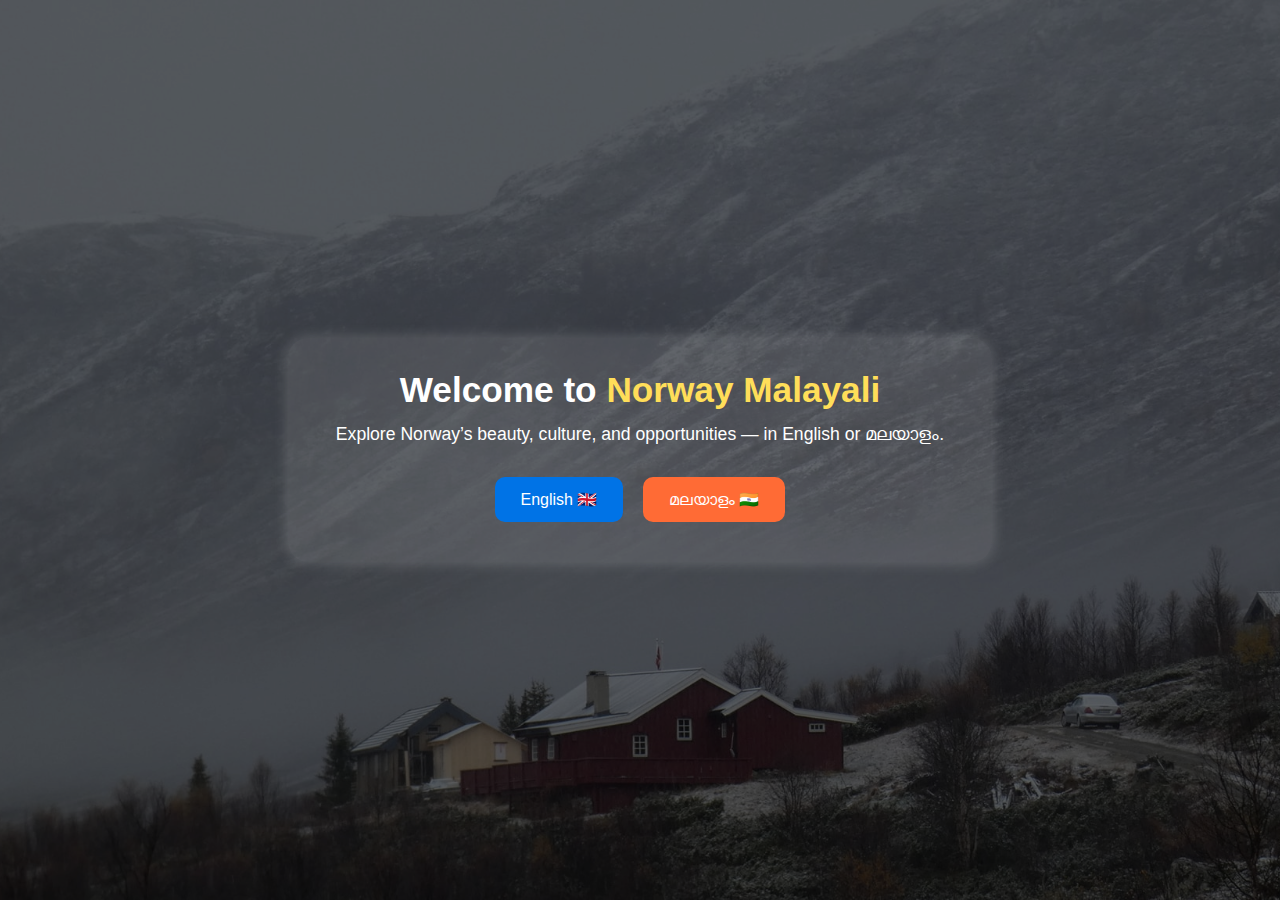
<file: index.html>
<!DOCTYPE html>
<html lang="en">
<head>
  <meta charset="UTF-8" />
  <meta name="viewport" content="width=device-width, initial-scale=1.0" />
  <title>Welcome | Norway Malayali</title>
  <link rel="stylesheet" href="../assets/style.css">
  <script src="../assets/script.js" defer></script>
</head>
<body>
  <div class="hero">
    <div class="overlay">
      <div class="welcome-box">
        <h1>Welcome to <span>Norway Malayali</span></h1>
        <p>Explore Norway’s beauty, culture, and opportunities — in English or മലയാളം.</p>
        <div class="buttons">
          <button onclick="setLanguage('en')">English 🇬🇧</button>
          <button onclick="setLanguage('ml')">മലയാളം 🇮🇳</button>
        </div>
      </div>
    </div>
  </div>
</body>
</html>
</file>
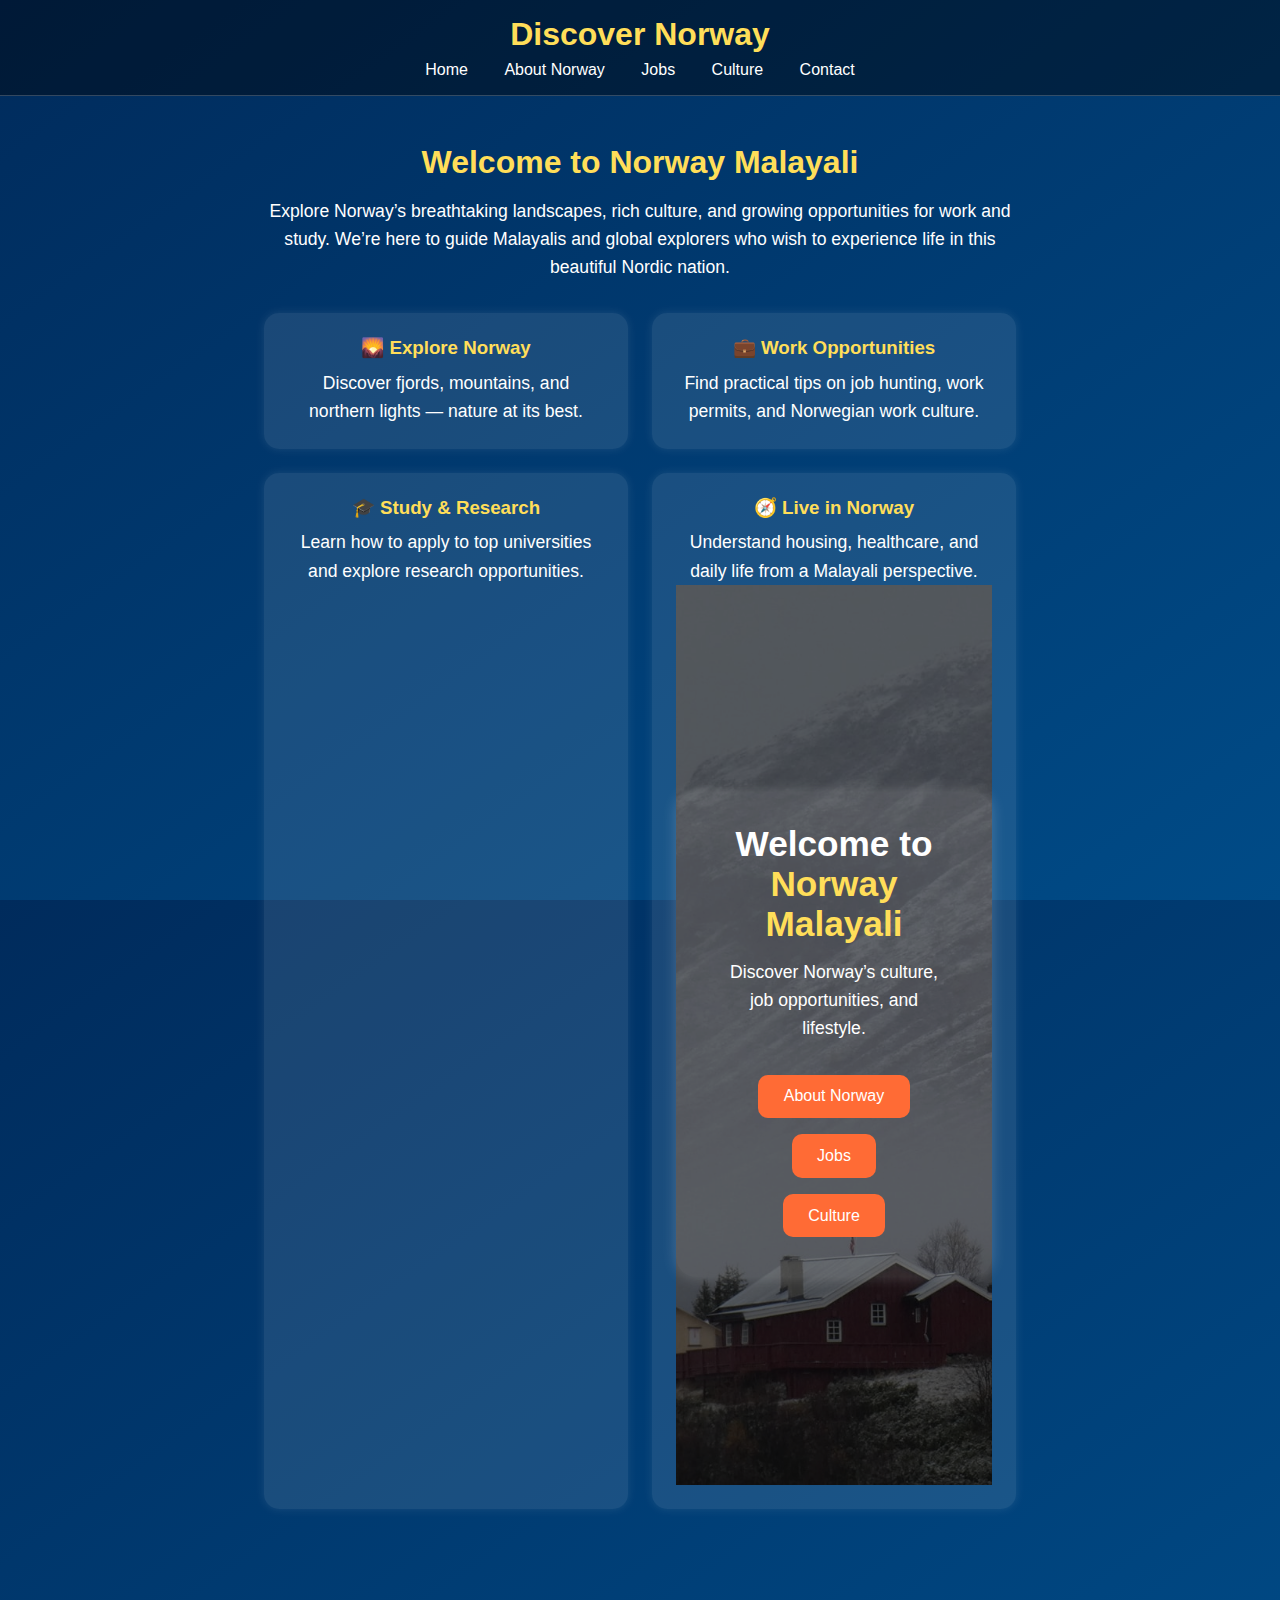
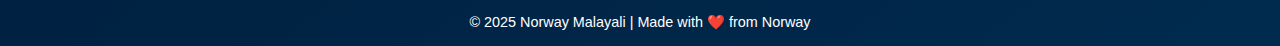
<file: en/index.html>
<!DOCTYPE html>
<html lang="en">
<head>
<meta charset="UTF-8" />
<meta name="viewport" content="width=device-width, initial-scale=1.0" />
  <title>Discover Norway | Norway Malayali</title>
  <title>Home | Norway Malayali</title>
<link rel="stylesheet" href="/assets/style.css">
  <style>
    /* Page-specific tweaks to match your theme */
    body {
      background: linear-gradient(to bottom right, #002b5c, #004b87);
      color: white;
      font-family: "Poppins", sans-serif;
      margin: 0;
    }
    header {
      background: rgba(0, 0, 0, 0.4);
      padding: 1em 0;
      text-align: center;
      border-bottom: 1px solid rgba(255,255,255,0.2);
    }
    header h1 {
      margin: 0;
      color: #ffde59;
      font-size: 2rem;
    }
    nav {
      margin-top: 0.5em;
    }
    nav a {
      color: #fff;
      text-decoration: none;
      margin: 0 1em;
      font-weight: 500;
      transition: 0.3s;
    }
    nav a:hover {
      color: #ffde59;
    }

    main {
      text-align: center;
      padding: 3em 1.5em;
      max-width: 800px;
      margin: 0 auto;
    }
    main h2 {
      font-size: 2rem;
      margin-bottom: 0.5em;
      color: #ffde59;
    }
    main p {
      line-height: 1.6;
      font-size: 1.1rem;
    }

    .card-container {
      display: grid;
      grid-template-columns: repeat(auto-fit, minmax(240px, 1fr));
      gap: 1.5em;
      margin-top: 2em;
    }

    .card {
      background: rgba(255,255,255,0.1);
      border-radius: 15px;
      padding: 1.5em;
      box-shadow: 0 0 10px rgba(255,255,255,0.1);
      transition: 0.3s;
    }
    .card:hover {
      transform: scale(1.05);
      box-shadow: 0 0 20px rgba(255,255,255,0.2);
    }
    .card h3 {
      color: #ffde59;
      margin-bottom: 0.5em;
    }

    footer {
      text-align: center;
      padding: 1em;
      background: rgba(0, 0, 0, 0.4);
      font-size: 0.9rem;
      margin-top: 3em;
    }
  </style>
  <script src="/assets/script.js" defer></script>
</head>
<body>
  <header>
    <h1>Discover Norway</h1>
    <nav>
      <a href="index.html">Home</a>
      <a href="about.html">About Norway</a>
      <a href="jobs.html">Jobs</a>
      <a href="culture.html">Culture</a>
      <a href="contact.html">Contact</a>
    </nav>
  </header>

  <main>
    <h2>Welcome to Norway Malayali</h2>
    <p>Explore Norway’s breathtaking landscapes, rich culture, and growing opportunities for work and study. We’re here to guide Malayalis and global explorers who wish to experience life in this beautiful Nordic nation.</p>

    <div class="card-container">
      <div class="card">
        <h3>🌄 Explore Norway</h3>
        <p>Discover fjords, mountains, and northern lights — nature at its best.</p>
      </div>
      <div class="card">
        <h3>💼 Work Opportunities</h3>
        <p>Find practical tips on job hunting, work permits, and Norwegian work culture.</p>
      </div>
      <div class="card">
        <h3>🎓 Study & Research</h3>
        <p>Learn how to apply to top universities and explore research opportunities.</p>
      </div>
      <div class="card">
        <h3>🧭 Live in Norway</h3>
        <p>Understand housing, healthcare, and daily life from a Malayali perspective.</p>
  <div class="hero">
    <div class="overlay">
      <div class="welcome-box">
        <h1>Welcome to <span>Norway Malayali</span></h1>
        <p>Discover Norway’s culture, job opportunities, and lifestyle.</p>
        <div class="buttons">
          <a href="about.html"><button>About Norway</button></a>
          <a href="jobs.html"><button>Jobs</button></a>
          <a href="culture.html"><button>Culture</button></a>
        </div>
</div>
</div>
  </main>

  <footer>
    &copy; 2025 Norway Malayali | Made with ❤️ from Norway
  </footer>
  </div>
</body>
</html>
</file>
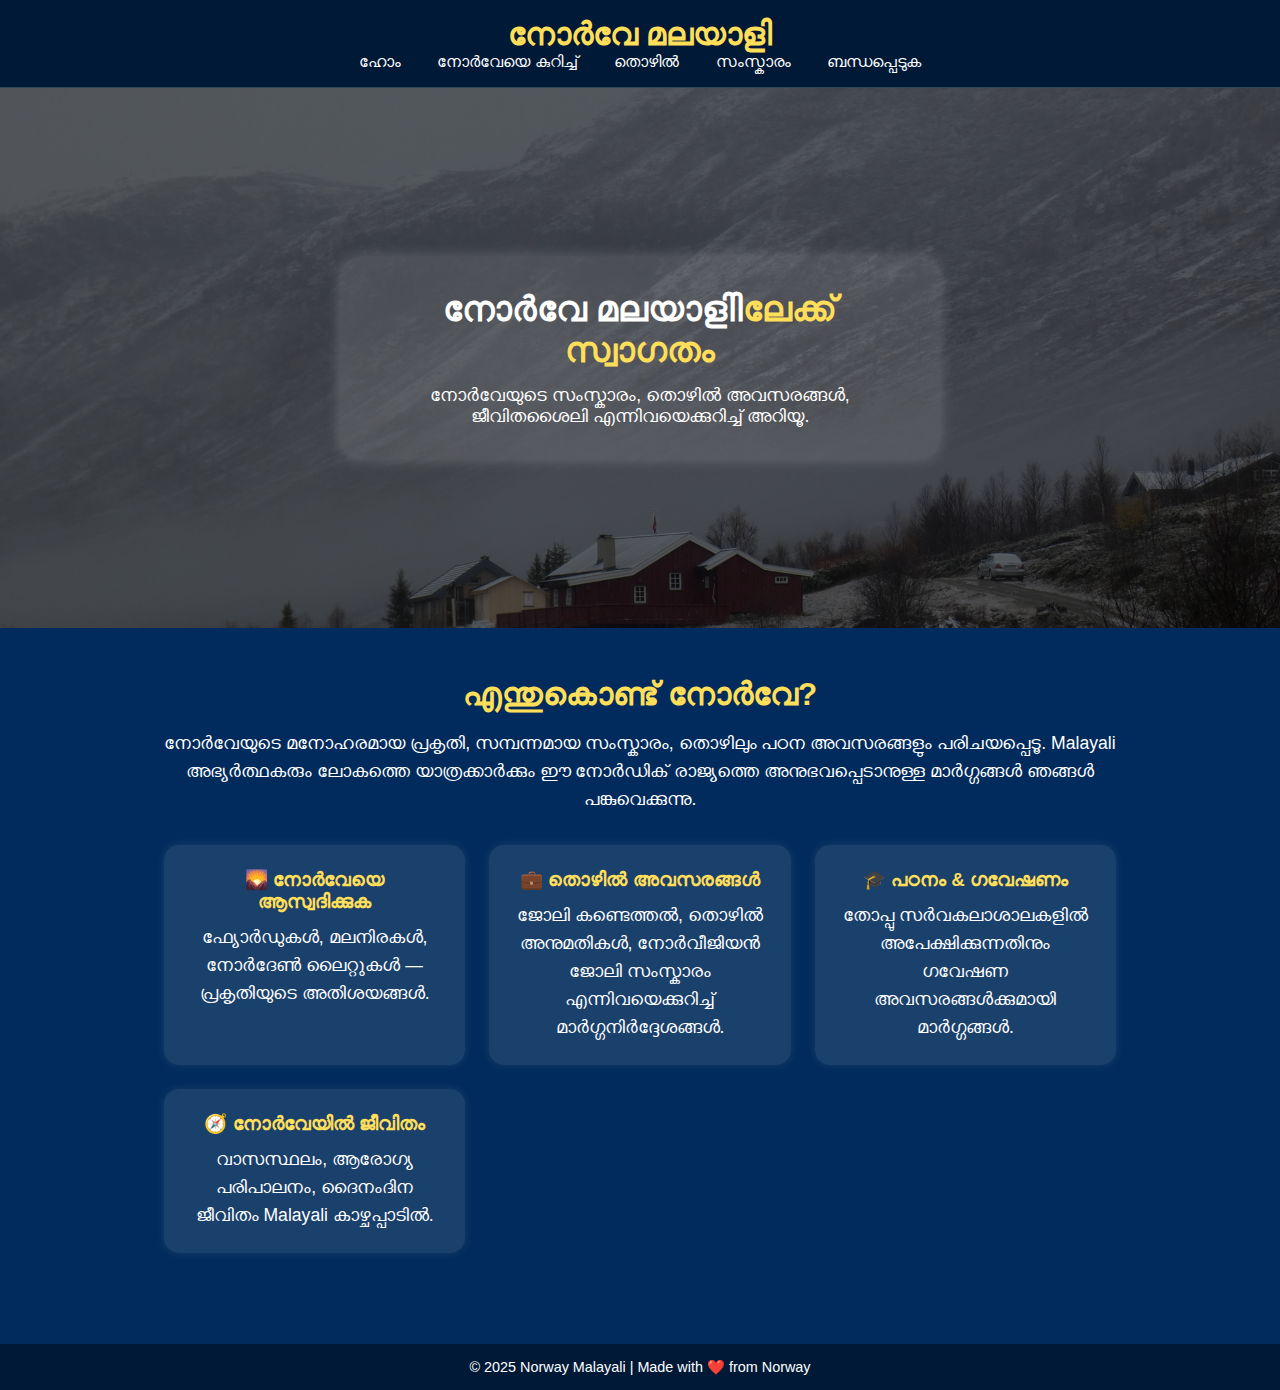
<file: ml/index.html>
<!DOCTYPE html>
<html lang="ml">
<head>
<meta charset="UTF-8" />
<meta name="viewport" content="width=device-width, initial-scale=1.0" />
<title>നോർവേ മലയാളി | ഹോം</title>
<link rel="stylesheet" href="/assets/style.css">
<style>
/* Hero Section */
.hero {
  background: url("/assets/bg.jpg") center/cover no-repeat;
  height: 60vh;
  display: flex;
  align-items: center;
  justify-content: center;
  position: relative;
}

.overlay {
  background: rgba(0, 0, 0, 0.55);
  width: 100%;
  height: 100%;
  display: flex;
  align-items: center;
  justify-content: center;
  position: absolute;
  top: 0;
  left: 0;
}

.welcome-box {
  text-align: center;
  background: rgba(255, 255, 255, 0.1);
  padding: 2em 3em;
  border-radius: 20px;
  max-width: 600px;
  color: white;
}

/* Header & Nav */
body {
  margin: 0;
  font-family: "Poppins", sans-serif;
  background: #002b5c;
  color: white;
}

header {
  background: rgba(0,0,0,0.4);
  padding: 1em 0;
  text-align: center;
  border-bottom: 1px solid rgba(255,255,255,0.2);
}

header h1 { margin: 0; color: #ffde59; font-size: 2rem; }
nav a {
  color: #fff;
  text-decoration: none;
  margin: 0 1em;
  font-weight: 500;
  transition: 0.3s;
}
nav a:hover { color: #ffde59; }

/* Main cards section */
main {
  text-align: center;
  padding: 3em 1.5em;
  max-width: 1000px;
  margin: 0 auto;
}

main h2 { font-size: 2rem; margin-bottom: 0.5em; color: #ffde59; }
main p { line-height: 1.6; font-size: 1.1rem; }

.card-container {
  display: grid;
  grid-template-columns: repeat(auto-fit, minmax(240px, 1fr));
  gap: 1.5em;
  margin-top: 2em;
}

.card {
  background: rgba(255,255,255,0.1);
  border-radius: 15px;
  padding: 1.5em;
  box-shadow: 0 0 10px rgba(255,255,255,0.1);
  transition: 0.3s;
}
.card:hover {
  transform: scale(1.05);
  box-shadow: 0 0 20px rgba(255,255,255,0.2);
}
.card h3 { color: #ffde59; margin-bottom: 0.5em; }

/* Footer */
footer {
  text-align: center;
  padding: 1em;
  background: rgba(0,0,0,0.4);
  font-size: 0.9rem;
  margin-top: 3em;
}
</style>
</head>
<body>

<header>
  <h1>നോർവേ മലയാളി</h1>
  <nav>
    <a href="index.html">ഹോം</a>
    <a href="about.html">നോർവേയെ കുറിച്ച്</a>
    <a href="jobs.html">തൊഴിൽ</a>
    <a href="culture.html">സംസ്കാരം</a>
    <a href="contact.html">ബന്ധപ്പെടുക</a>
  </nav>
</header>

<!-- Hero Section (text only) -->
<div class="hero">
  <div class="overlay">
    <div class="welcome-box">
      <h1>നോർവേ മലയാളി<span>ിലേക്ക് സ്വാഗതം</span></h1>
      <p>നോർവേയുടെ സംസ്കാരം, തൊഴിൽ അവസരങ്ങൾ, ജീവിതശൈലി എന്നിവയെക്കുറിച്ച് അറിയൂ.</p>
    </div>
  </div>
</div>

<!-- Main Cards Section -->
<main>
  <h2>എന്തുകൊണ്ട് നോർവേ?</h2>
  <p>നോർവേയുടെ മനോഹരമായ പ്രകൃതി, സമ്പന്നമായ സംസ്കാരം, തൊഴിലും പഠന അവസരങ്ങളും പരിചയപ്പെടൂ. Malayali അഭ്യർത്ഥകരും ലോകത്തെ യാത്രക്കാർക്കും ഈ നോർഡിക് രാജ്യത്തെ അനുഭവപ്പെടാനുള്ള മാർഗ്ഗങ്ങൾ ഞങ്ങൾ പങ്കുവെക്കുന്നു.</p>

  <div class="card-container">
    <div class="card">
      <h3>🌄 നോർവേയെ ആസ്വദിക്കുക</h3>
      <p>ഫ്യോർഡുകൾ, മലനിരകൾ, നോർദേൺ ലൈറ്റുകൾ — പ്രകൃതിയുടെ അതിശയങ്ങൾ.</p>
    </div>
    <div class="card">
      <h3>💼 തൊഴിൽ അവസരങ്ങൾ</h3>
      <p>ജോലി കണ്ടെത്തൽ, തൊഴിൽ അനുമതികൾ, നോർവീജിയൻ ജോലി സംസ്കാരം എന്നിവയെക്കുറിച്ച് മാർഗ്ഗനിർദ്ദേശങ്ങൾ.</p>
    </div>
    <div class="card">
      <h3>🎓 പഠനം & ഗവേഷണം</h3>
      <p>തോപ്പു സർവകലാശാലകളിൽ അപേക്ഷിക്കുന്നതിനും ഗവേഷണ അവസരങ്ങൾക്കുമായി മാർഗ്ഗങ്ങൾ.</p>
    </div>
    <div class="card">
      <h3>🧭 നോർവേയിൽ ജീവിതം</h3>
      <p>വാസസ്ഥലം, ആരോഗ്യ പരിപാലനം, ദൈനംദിന ജീവിതം Malayali കാഴ്ചപ്പാടിൽ.</p>
    </div>
  </div>
</main>

<footer>
  &copy; 2025 Norway Malayali | Made with ❤️ from Norway
</footer>

</body>
</html>
</file>
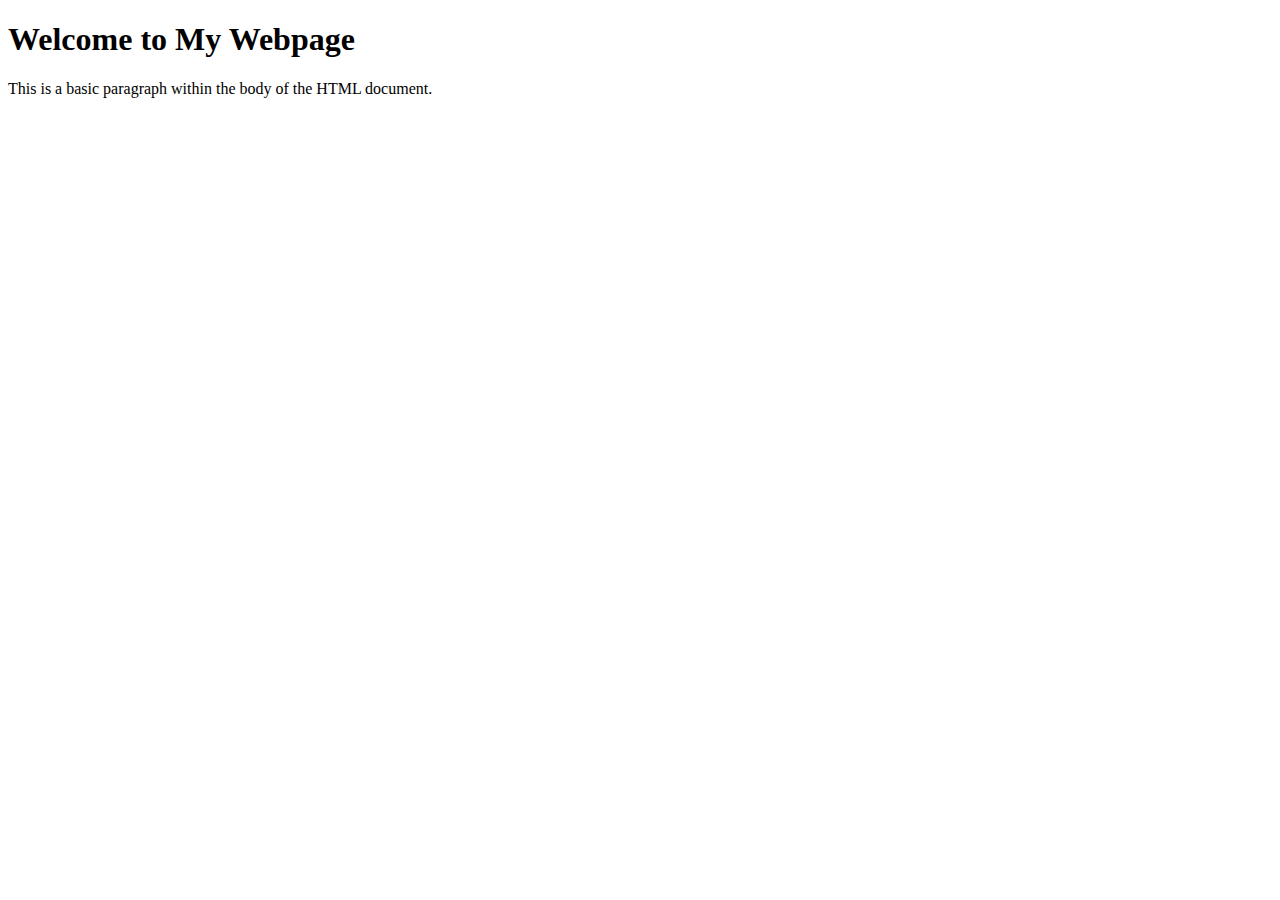
<file: en/about.html>
<!DOCTYPE html>
<html lang="en">
<head>
    <meta charset="UTF-8">
    <meta name="viewport" content="width=device-width, initial-scale=1.0">
    <title>About Webpage</title>
</head>
<body>
    <h1>Welcome to My Webpage</h1>
    <p>This is a basic paragraph within the body of the HTML document.</p>
</body>
</html>
</file>
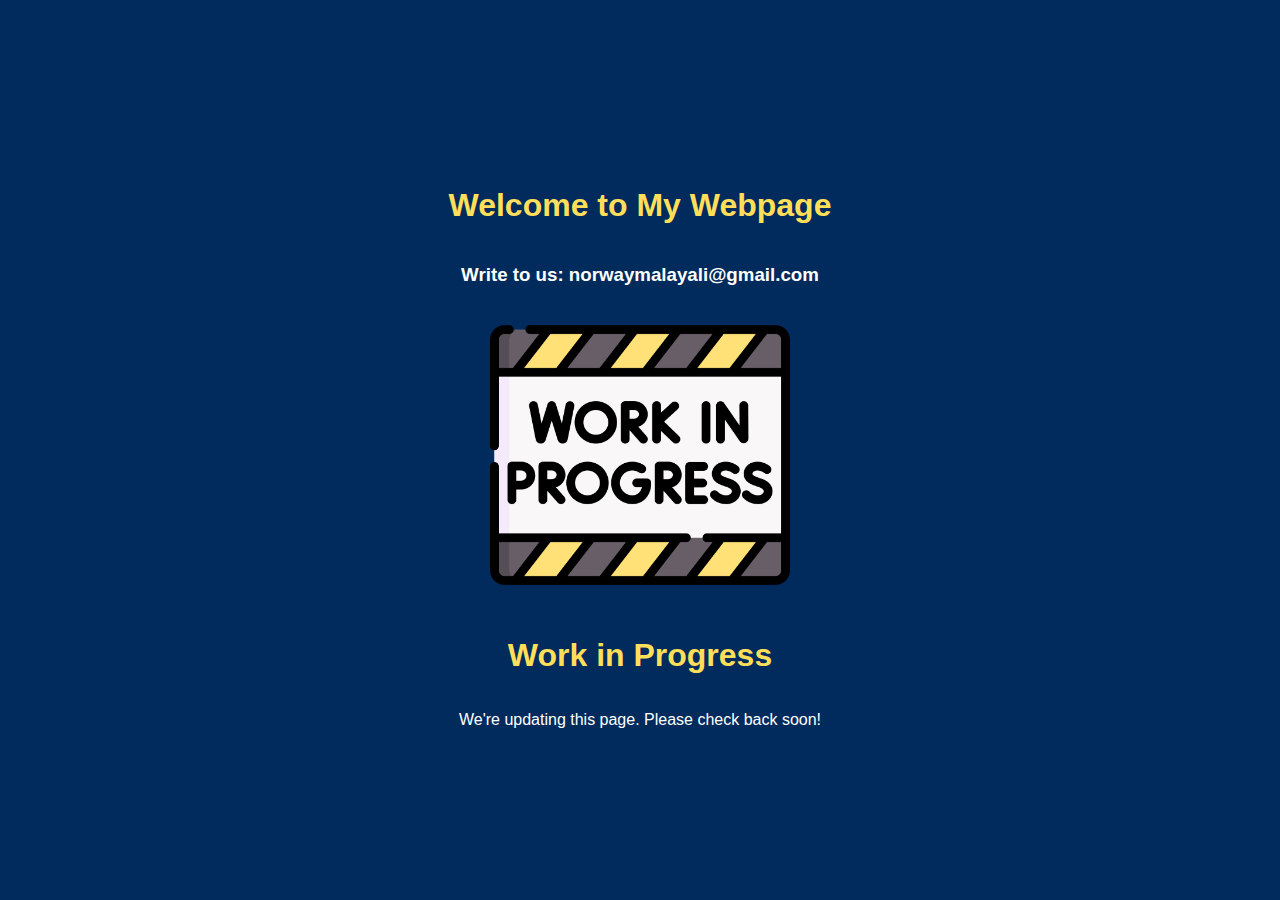
<file: en/contact.html>
<!DOCTYPE html>
<html lang="en">
<head>
  <meta charset="UTF-8">
  <meta name="viewport" content="width=device-width, initial-scale=1.0">
  <title>Page Under Construction</title>
  <style>
    body {
      display: flex;
      flex-direction: column;
      align-items: center;
      justify-content: center;
      min-height: 100vh;
      margin: 0;
      font-family: "Poppins", sans-serif;
      background: #002b5c;
      color: white;
      text-align: center;
    }
    img {
      max-width: 300px;
      width: 80%;
      height: auto;
    }
    h1 {
      margin-top: 1em;
      color: #ffde59;
    }
  </style>
</head>
<body>
<h1>Welcome to My Webpage</h1>
<h3>Write to us: norwaymalayali@gmail.com </h3>
  <img src="/assets/wip.png" alt="Work in Progress">
  <h1>Work in Progress</h1>
  <p>We're updating this page. Please check back soon!</p>
</body>
</html>
</file>
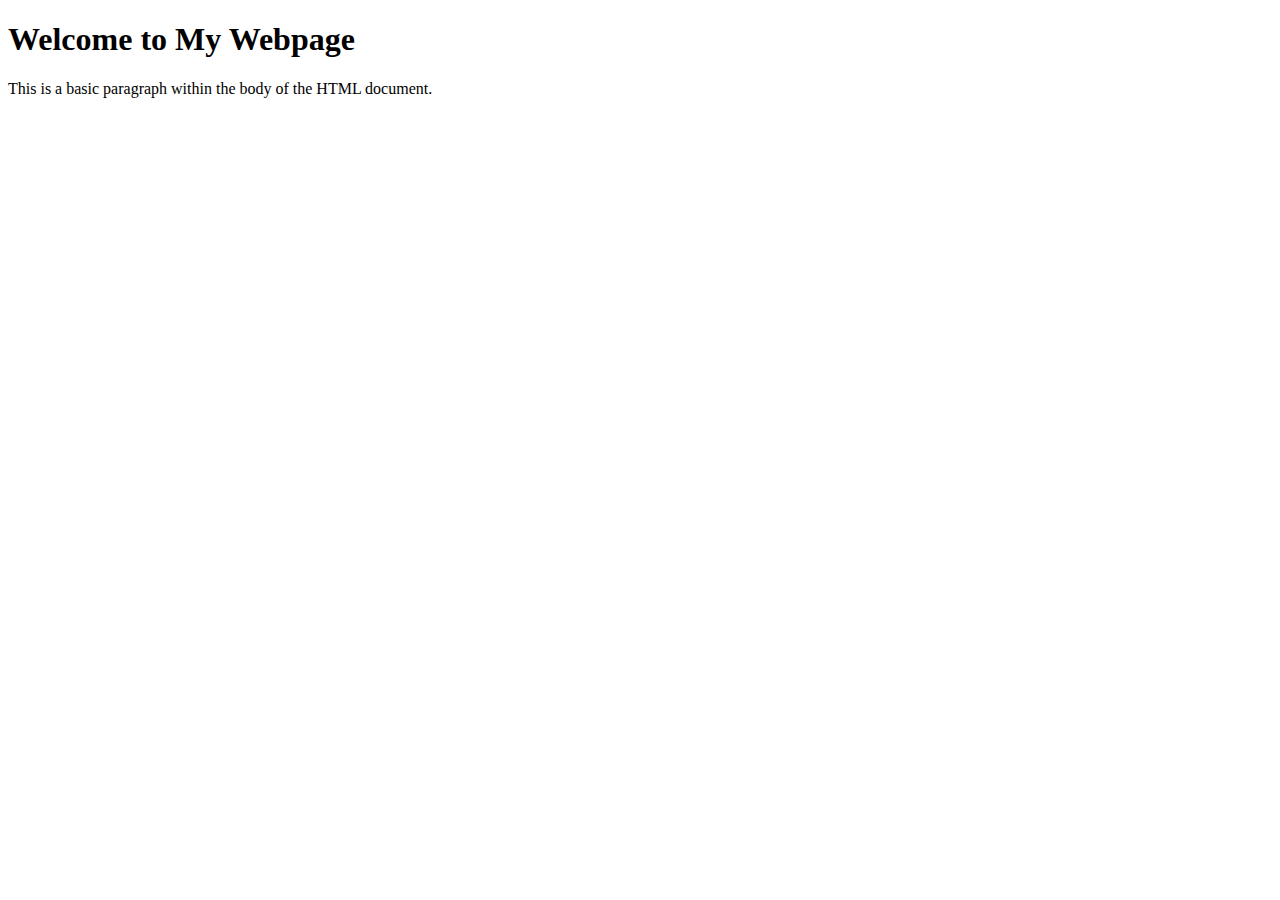
<file: en/culture.html>
<!DOCTYPE html>
<html lang="en">
<head>
    <meta charset="UTF-8">
    <meta name="viewport" content="width=device-width, initial-scale=1.0">
    <title>Culture Webpage</title>
</head>
<body>
    <h1>Welcome to My Webpage</h1>
    <p>This is a basic paragraph within the body of the HTML document.</p>
</body>
</html>
</file>
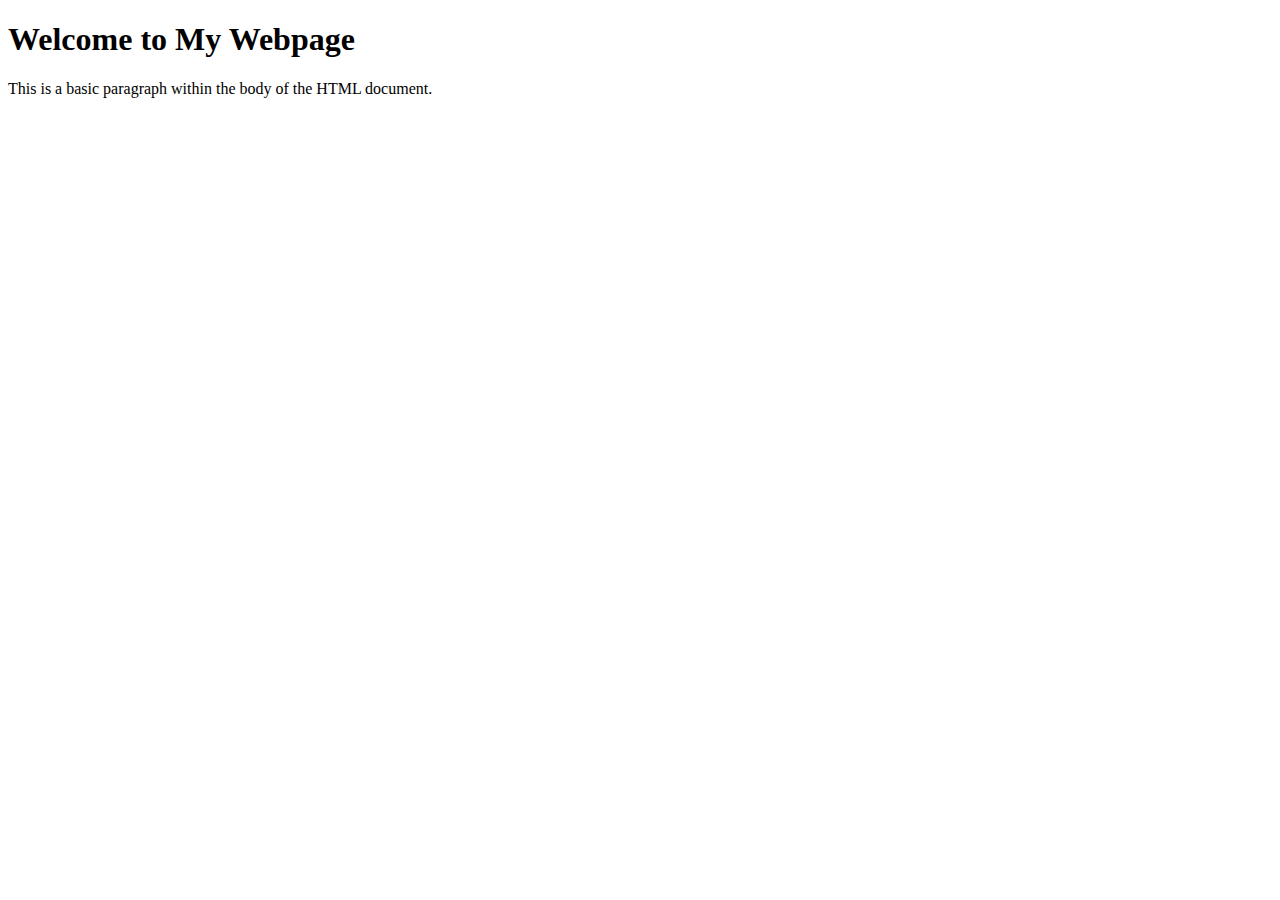
<file: en/jobs.html>
<!DOCTYPE html>
<html lang="en">
<head>
    <meta charset="UTF-8">
    <meta name="viewport" content="width=device-width, initial-scale=1.0">
    <title>Jobs Webpage</title>
</head>
<body>
    <h1>Welcome to My Webpage</h1>
    <p>This is a basic paragraph within the body of the HTML document.</p>
</body>
</html>
</file>
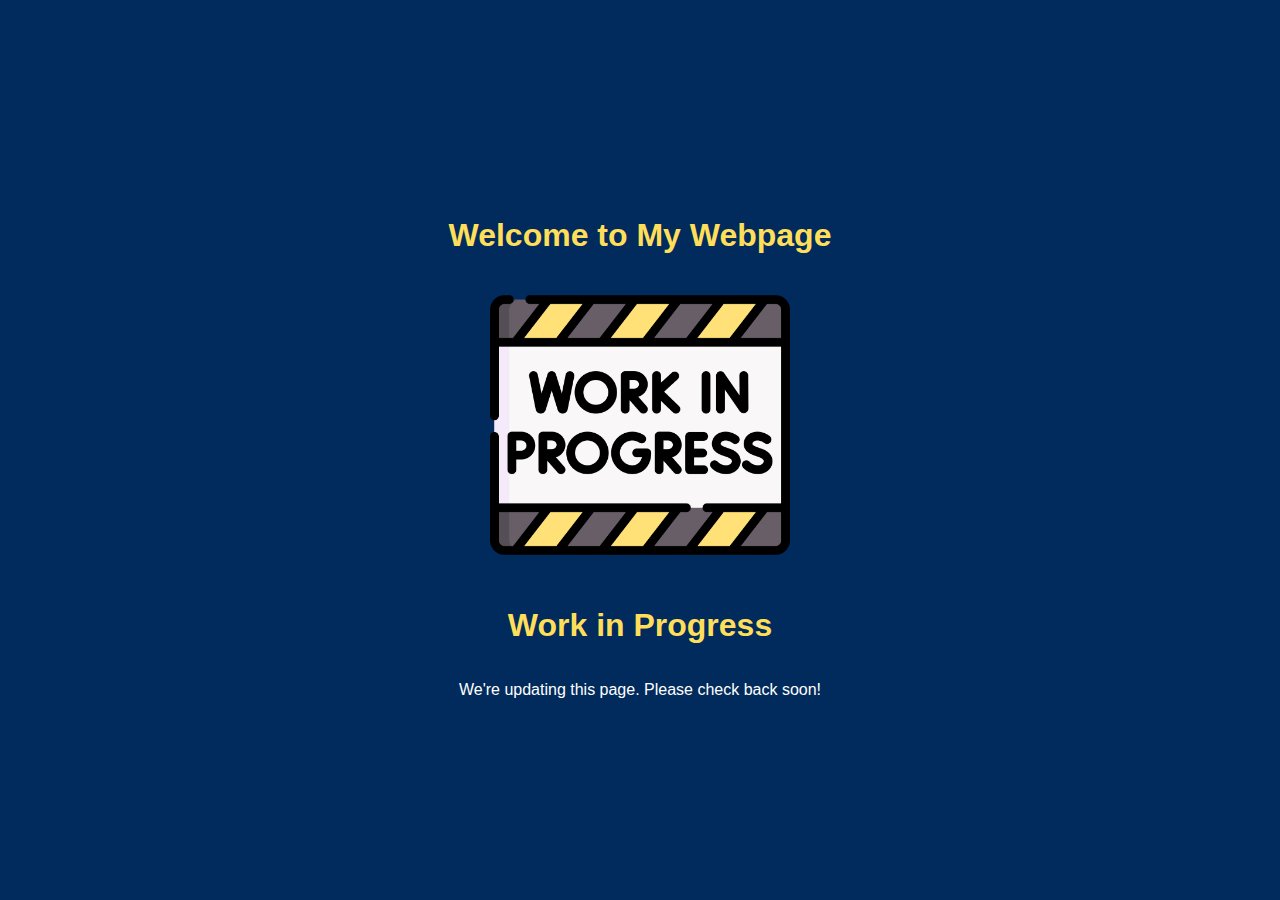
<file: ml/culture.html>
<!DOCTYPE html>
<html lang="en">
<head>
  <meta charset="UTF-8">
  <meta name="viewport" content="width=device-width, initial-scale=1.0">
  <title>Page Under Construction</title>
  <style>
    body {
      display: flex;
      flex-direction: column;
      align-items: center;
      justify-content: center;
      min-height: 100vh;
      margin: 0;
      font-family: "Poppins", sans-serif;
      background: #002b5c;
      color: white;
      text-align: center;
    }
    img {
      max-width: 300px;
      width: 80%;
      height: auto;
    }
    h1 {
      margin-top: 1em;
      color: #ffde59;
    }
  </style>
</head>
<body>
<h1>Welcome to My Webpage</h1>

  <img src="/assets/wip.png" alt="Work in Progress">
  <h1>Work in Progress</h1>
  <p>We're updating this page. Please check back soon!</p>
</body>
</html>
</file>
<file: assets/style.css>
* {
  margin: 0;
  padding: 0;
  box-sizing: border-box;
}

body, html {
  height: 100%;
  font-family: "Poppins", sans-serif;
  color: white;
}

.hero {
  background: url("/assets/bg.jpg") center/cover no-repeat; /* path to your image */
  height: 100vh;
  display: flex;
  align-items: center;
  justify-content: center;
  position: relative;
}

/* Dark transparent overlay */
.overlay {
  background: rgba(0, 0, 0, 0.55); /* semi-transparent black */
  width: 100%;
  height: 100%;
  display: flex;
  align-items: center;
  justify-content: center;
  position: absolute;
  top: 0;
  left: 0;
}

.welcome-box {
  text-align: center;
  background: rgba(255, 255, 255, 0.1);
  padding: 2em 3em;
  border-radius: 20px;
  box-shadow: 0 0 15px rgba(255, 255, 255, 0.2);
  animation: fadeIn 1.5s ease-in;
}

.welcome-box h1 {
  font-size: 2.2rem;
  font-weight: 600;
}

.welcome-box span {
  color: #ffde59;
}

.welcome-box p {
  margin-top: 0.8em;
  font-size: 1.1rem;
}

.buttons {
  margin-top: 1.5em;
}

button {
  margin: 0.5em;
  padding: 0.8em 1.6em;
  font-size: 1rem;
  font-weight: 500;
  border: none;
  border-radius: 10px;
  cursor: pointer;
  transition: 0.3s;
}

button:first-child {
  background: #0073e6;
  color: white;
}

button:last-child {
  background: #ff6b35;
  color: white;
}

button:hover {
  opacity: 0.85;
  transform: scale(1.05);
}

@keyframes fadeIn {
  from { opacity: 0; transform: translateY(20px); }
  to { opacity: 1; transform: translateY(0); }
}
</file>
